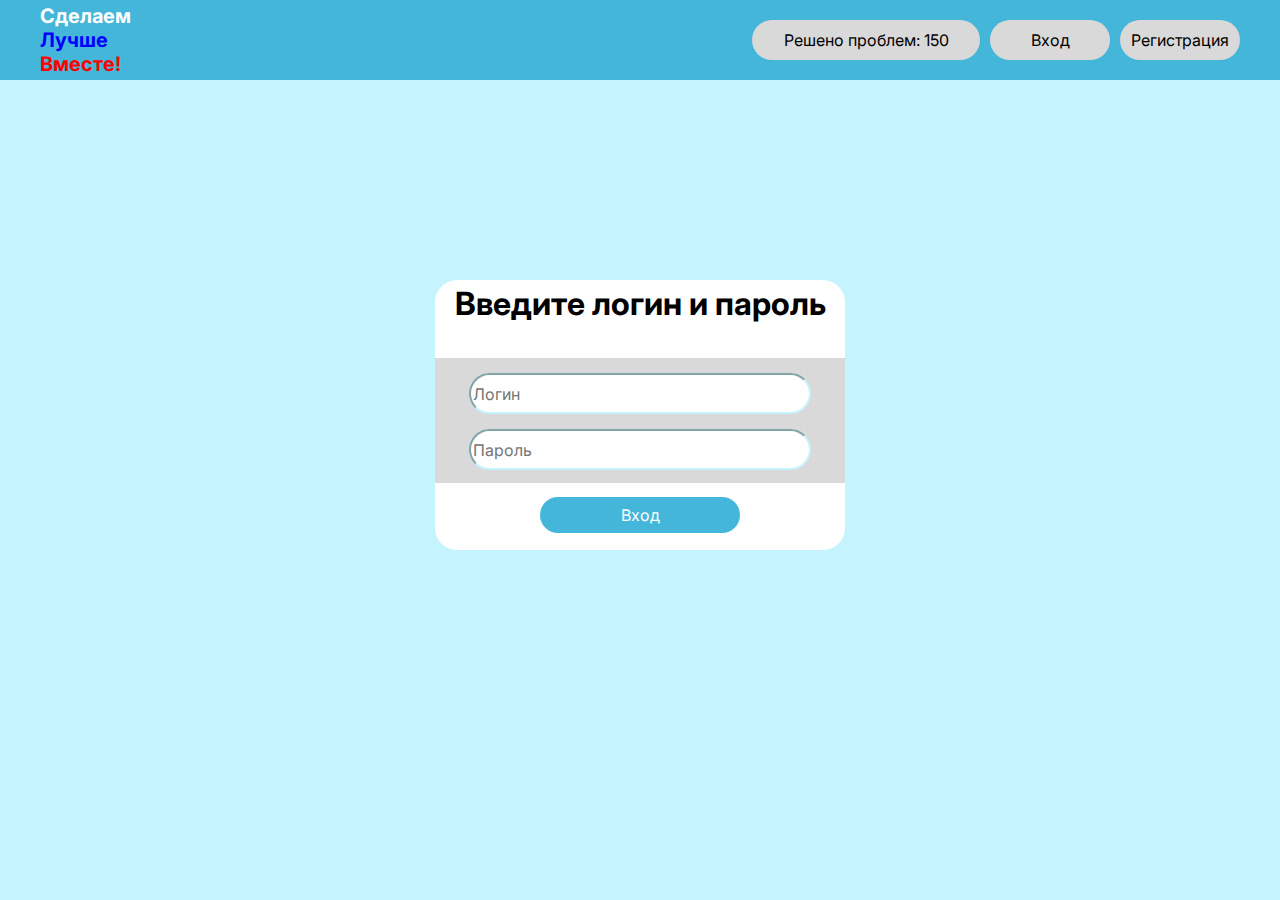
<file: client/autorez.html>
<!DOCTYPE html>
<html lang="en">
  <head>
    <meta charset="UTF-8" />
    <meta http-equiv="X-UA-Compatible" content="IE=edge" />
    <meta name="viewport" content="width=device-width, initial-scale=1.0" />
    <link rel="stylesheet" href="./style/style.css" />
    <link rel="preconnect" href="https://fonts.googleapis.com" />
    <link rel="preconnect" href="https://fonts.gstatic.com" crossorigin />
    <link rel="preconnect" href="https://fonts.googleapis.com" />
    <link rel="preconnect" href="https://fonts.gstatic.com" crossorigin />
    <link
      href="https://fonts.googleapis.com/css2?family=Inter&display=swap"
      rel="stylesheet"
    />
    <title>Document</title>
  </head>
  <body>
    <header>
      <div class="container">
        <div class="logo">
          <h1>Сделаем</h1>
          <h1>Лучше</h1>
          <h1>Вместе!</h1>
        </div>
        <div class="header__menu">
          <div class="count__problems">
            <a href="./index.html">Решено проблем: 150</a>
          </div>
          <div class="autorez"><a href="./autorez.html">Вход</a></div>
          <div class="regist"><a href="./registr.html">Регистрация</a></div>
        </div>
      </div>
    </header>

    <main>
      <div class="aut">
        <h1>Введите логин и пароль</h1>
        <div class="in">
          <input type="text" placeholder="Логин" />
          <input type="password" placeholder="Пароль" />
        </div>
        <button>Вход</button>
      </div>
    </main>
  </body>
</html>
</file>
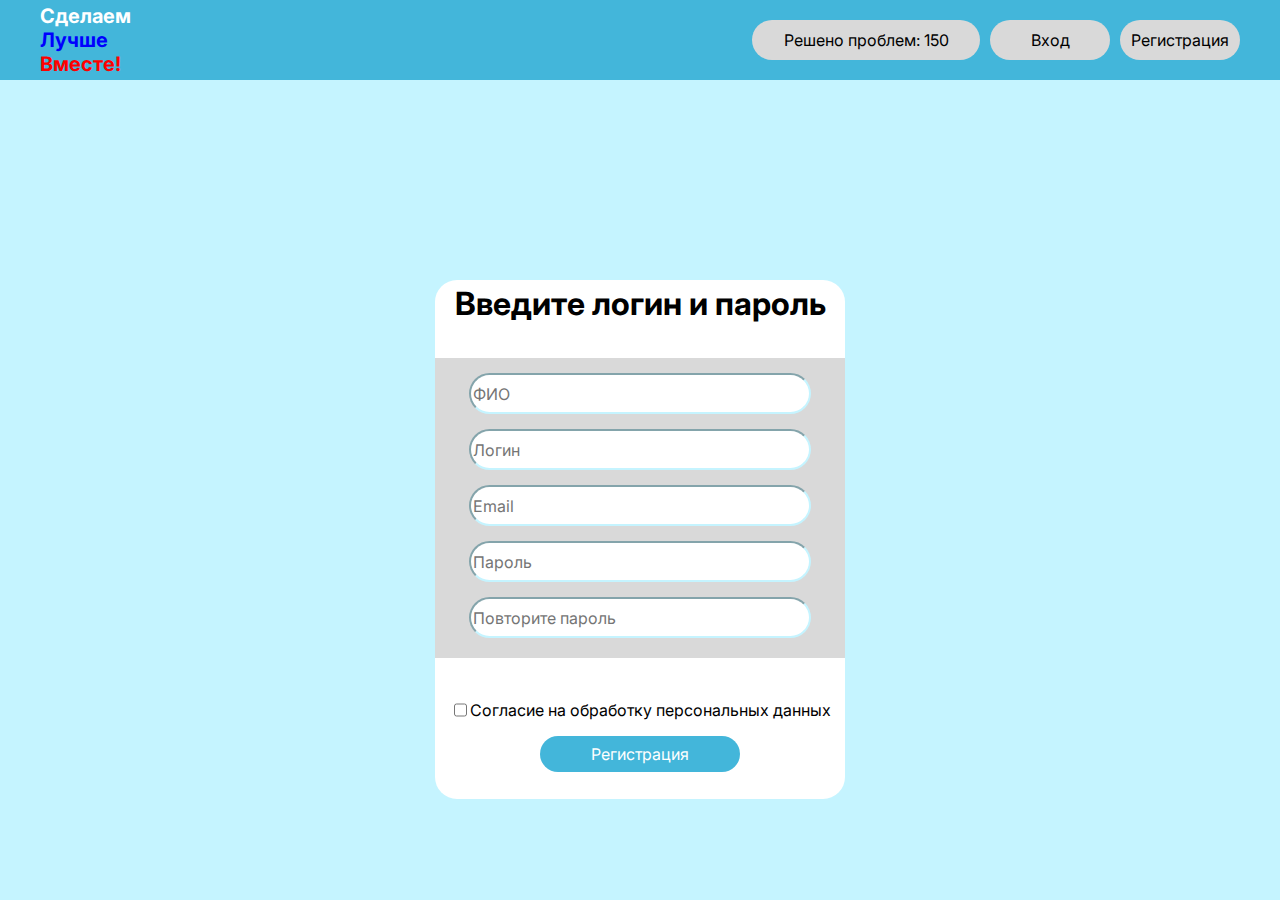
<file: client/registr.html>
<!DOCTYPE html>
<html lang="en">
  <head>
    <meta charset="UTF-8" />
    <meta http-equiv="X-UA-Compatible" content="IE=edge" />
    <meta name="viewport" content="width=device-width, initial-scale=1.0" />
    <link rel="stylesheet" href="./style/style.css" />
    <link rel="preconnect" href="https://fonts.googleapis.com" />
    <link rel="preconnect" href="https://fonts.gstatic.com" crossorigin />
    <link rel="preconnect" href="https://fonts.googleapis.com" />
    <link rel="preconnect" href="https://fonts.gstatic.com" crossorigin />
    <link
      href="https://fonts.googleapis.com/css2?family=Inter&display=swap"
      rel="stylesheet"
    />
    <title>Document</title>
  </head>
  <body>
    <header>
      <div class="container">
        <div class="logo">
          <h1>Сделаем</h1>
          <h1>Лучше</h1>
          <h1>Вместе!</h1>
        </div>
        <div class="header__menu">
          <div class="count__problems">
            <a href="./index.html">Решено проблем: 150</a>
          </div>
          <div class="autorez"><a href="./autorez.html">Вход</a></div>
          <div class="regist"><a href="./registr.html">Регистрация</a></div>
        </div>
      </div>
    </header>
    <main>
      <div class="rez">
        <h1>Введите логин и пароль</h1>
        <div class="inp">
          <input type="text" placeholder="ФИО" />
          <input type="text" placeholder="Логин" />
          <input type="text" placeholder="Email" />
          <input type="password" placeholder="Пароль" />
          <input type="password" placeholder="Повторите пароль" />
        </div>
        <div class="check">
          <input type="checkbox" placeholder="согл" />
          <p>Согласие на обработку персональных данных</p>
        </div>
        <button>Регистрация</button>
      </div>
    </main>
  </body>
</html>
</file>
<file: client/style/style.css>
/* Указываем box sizing */
*,
*::before,
*::after {
  box-sizing: border-box;
}

/* Убираем внутренние отступы */
ul[class],
ol[class] {
  padding: 0;
}

/* Убираем внешние отступы */
body,
h1,
h2,
h3,
h4,
p,
ul[class],
ol[class],
li,
figure,
figcaption,
blockquote,
dl,
dd {
  margin: 0;
}

/* Выставляем основные настройки по-умолчанию для body */
body {
  min-height: 100vh;
  /* scroll-behavior: smooth; */
  text-rendering: optimizeSpeed;
  line-height: 1.5;
}

/* Удаляем стандартную стилизацию для всех ul и il, у которых есть атрибут class*/
ul[class],
ol[class] {
  list-style: none;
}


/* Упрощаем работу с изображениями */
img {
  max-width: 100%;
  display: block;
}

/* Указываем понятную периодичность в потоке данных у article*/
article > * + * {
  margin-top: 1em;
}

/* Наследуем шрифты для инпутов и кнопок */
input,
button,
textarea,
select {
  font: inherit;
}

/* Удаляем все анимации и переходы для людей, которые предпочитай их не использовать */
@media (prefers-reduced-motion: reduce) {
  * {
    animation-duration: 0.01ms !important;
    animation-iteration-count: 1 !important;
    transition-duration: 0.01ms !important;
    /* scroll-behavior: auto !important; */
  }
}


a{
	text-decoration: none;
	color: black;
}


body{
	background-color: #C5F4FF;
	font-family: 'Inter', sans-serif;
}

.container{
	width: 1200px;
	height: 100%;
	margin-left: auto;
    margin-right: auto;
	display: flex;
	align-items: center;
	justify-content: space-between;
}

header{
	background-color: #43B6DA;
	width: 100%;
	height: 80px;
	
}
.logo{
	max-width: 200px;
}
.logo h1 {
	font-size: 20px;
	line-height: 1.2;
}
.logo h1:nth-child(1) {
	color: white;
}
.logo h1:nth-child(2) {
	color: blue;
}
.logo h1:nth-child(3) {
	color: red;
}

.header__menu{
	display: flex;
	justify-content: end;
}

.count__problems{
	width: 228px;
	height: 40px;
	background-color: #D9D9D9;
	border-radius: 22px;
	display: flex;
	justify-content: center;
	align-items: center;
	margin-right: 10px;
}


.autorez{
	width: 120px;
	height: 40px;
	background-color: #D9D9D9;
	border-radius: 22px;
	display: flex;
	justify-content: center;
	align-items: center;
	margin-right: 10px;
}

.regist{
	width: 120px;
	height: 40px;
	background-color: #D9D9D9;
	border-radius: 22px;
	display: flex;
	justify-content: center;
	align-items: center;
}

.ac__problems{
	width: 800px;
	height: 700px;
	margin-top: 50px;
	background-color: #D9D9D9;
	margin-left: auto;
	margin-right: auto;
	display: flex;
	flex-direction: column;
	align-items: center;
}

.ac__problems h1{
	margin-top: 30px;
}


.problem{
	justify-content: space-evenly;
	display: flex;
	flex-wrap: wrap
}

.one {
	width: 270px;
	height: 220px;
	display: flex;
	flex-direction: column;
	margin-top: 50px;
}

.text{
	display: flex;
}

.circle{
	width: 22px;
	height: 22px;
	background-color: red;
	border-radius: 50%;
	margin-left: 10px;
	margin-right: 5px;
}

.solution{
	display: flex;
}

.photo img {
	height: 180px;
}


.aut{
	width: 410px;
	height: 270px;
	background-color: white;
	border-radius: 22px;
	display: flex;
	flex-direction: column;
	align-items: center;
	margin-left: auto;
	margin-right: auto;
	margin-top: 200px;
}

.in{
	background-color: #D9D9D9;
	width: 410px;
	height: 125px;
	margin-top: 30px;
	display: flex;
	flex-direction: column;
	align-items: center;
}

.in input {
	margin-top: 15px;
	width: 342px;
	height: 41px;
	border-radius: 22px;
	border-color: #C5F4FF;
}

.aut button {
	margin-top: 14px;
	width: 200px;
	height: 36px;
	background-color: #43B6DA;
	border-radius: 22px;
	border: none;
	color: white;
}


.rez{
	width: 410px;
	height: 519px;
	background-color: white;
	border-radius: 22px;
	display: flex;
	flex-direction: column;
	align-items: center;
	margin-left: auto;
	margin-right: auto;
	margin-top: 200px;
}

.inp{
	background-color: #D9D9D9;
	width: 410px;
	height: 300px;
	margin-top: 30px;
	display: flex;
	flex-direction: column;
	align-items: center;
	margin-bottom: 40px;
}

.inp input {
	margin-top: 15px;
	width: 342px;
	height: 41px;
	border-radius: 22px;
	border-color: #C5F4FF;
}

.rez button {
	margin-top: 14px;
	width: 200px;
	height: 36px;
	background-color: #43B6DA;
	border-radius: 22px;
	border: none;
	color: white;
}

.check{
	display: flex;
}

button:hover{
	cursor: pointer;
}
</file>
